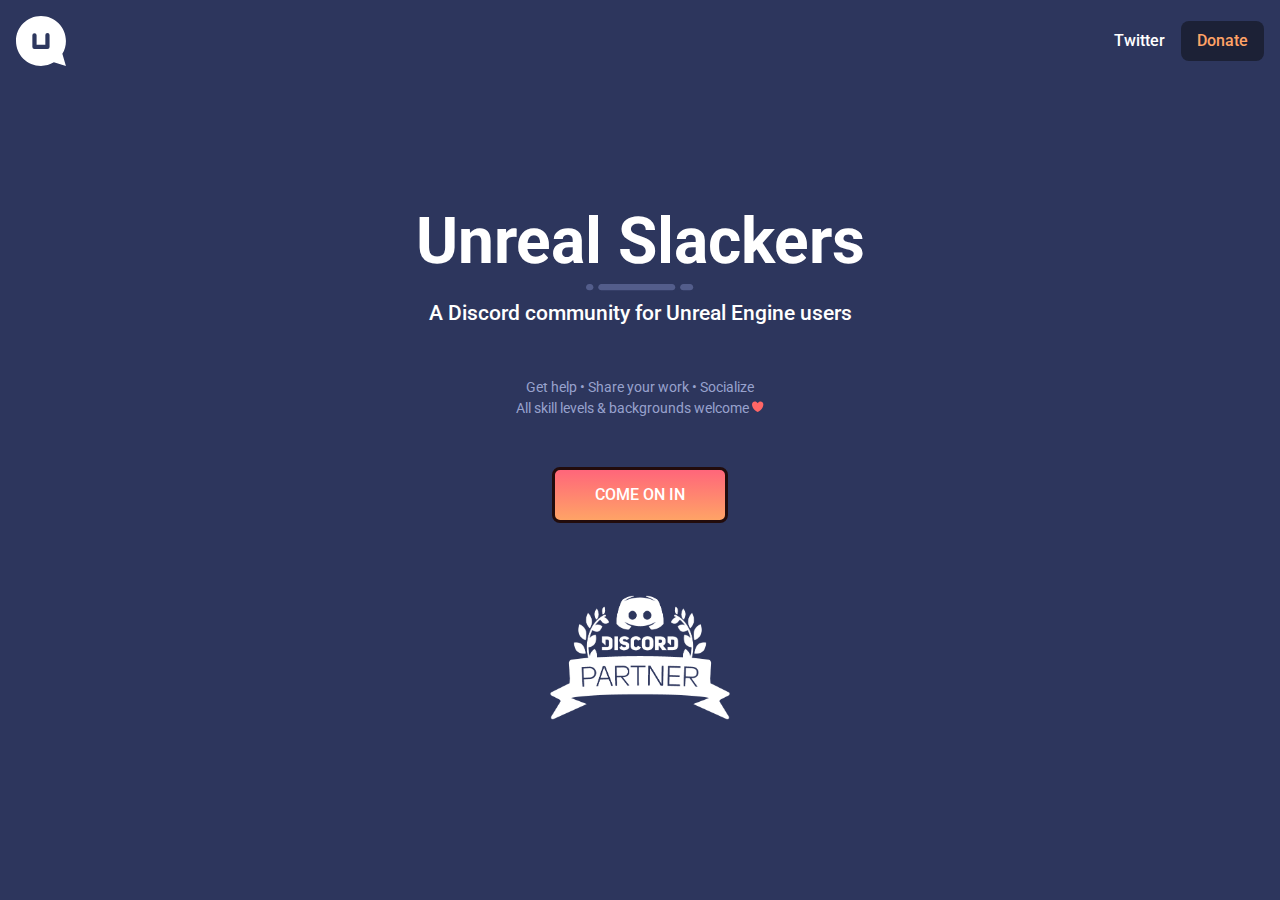
<file: index.html>
<!doctype html>
<html lang="en">
  <head>
    <meta charset="utf-8">
    <meta http-equiv="x-ua-compatible" content="ie=edge">
    <title>Unreal Slackers</title>
    <meta name="description" content="Unreal Slackers is a Discord community where Unreal Engine users come from all over the world to socialize, get help and share their work. All skill levels &amp; backgrounds welcome.">
    <meta name="viewport" content="width=device-width, initial-scale=1">
    <link href="https://fonts.googleapis.com/css?family=Roboto:400,500,700" rel="stylesheet">
    <link rel="stylesheet" href="assets/style.css">
    <link rel="apple-touch-icon" sizes="180x180" href="assets/apple-touch-icon.png">
    <link rel="icon" type="image/png" href="assets/favicon-32x32.png" sizes="32x32">
    <link rel="icon" type="image/png" href="assets/favicon-16x16.png" sizes="16x16">
    <script async src="https://u.polymoon.net/script.js" data-website-id="2df4b089-2627-4f09-bfca-3767bde24512"></script>
  </head>
  <body>
    <!-- Logo & Site Navigation -->
    <header>
      <img class="logo" src="assets/logo.svg" alt="Unreal Slackers logo">
      <nav>
        <a href="https://twitter.com/unrealslackers">Twitter</a>
        <a href="https://ko-fi.com/unrealslackers" class="header-cta" data-umami-event="Donate button">Donate</a>
      </nav>
    </header>

    <!-- Title, Info & CTA -->
    <main>
      <section class="title">
        <h1>Unreal Slackers</h1>
        <img class="bubbles" src="assets/bubbles.svg" alt="Decorative separator">
        <h2>A Discord community for Unreal Engine users</h2>
      </section>
      <p class="info">
        Get help • Share your work • Socialize<br>
        All skill levels &amp; backgrounds welcome <img class="heart" src="assets/heart.svg" alt="Heart">
      </p>
      <a href="https://discord.gg/unreal-slackers" class="cta" data-umami-event="Discord button">Come on in</a>
    </main>

    <footer><img class="partner" src="assets/partner-badge.png" alt="Discord Partner badge"></footer>
  </body>
</html>
</file>
<file: assets/style.css>
/* * * * * * * * * * * * * * * * * * * * * * * * * * * * * * * * * * * * * * *
Color Palette

Nightshade - hsl(228, 35%, 27%)
Nightlight - hsl(228, 35%, 70%)
Laser - hsl(352, 100%, 70%)
Mango - hsl(24, 100%, 70%)
Darko - hsl(0, 49%, 9%)
* * * * * * * * * * * * * * * * * * * * * * * * * * * * * * * * * * * * * * */

*,
::before,
::after {
  background-repeat: no-repeat;
  box-sizing: inherit;
}

::before,
::after {
  text-decoration: inherit;
  vertical-align: inherit;
}

:root {
  box-sizing: border-box;
  cursor: default;
  font: 16px/1.5 'Roboto', sans-serif;
  text-rendering: optimizeLegibility;
  -ms-text-size-adjust: 100%;
  -webkit-text-size-adjust: 100%;
}

body {
  margin: 0 auto;
  padding: 0 1rem;
  max-width: 84rem;
  background-color: hsl(228, 35%, 27%);
  color: white;
}

img {
  max-width: 100%;
  height: auto;
  border: 0;
}

header {
  display: flex;
  align-items: center;
  padding: 1rem 0;
}

header nav {
  display: flex;
}

header nav a {
  padding: 0.5rem 1rem;
  font-weight: 500;
  text-decoration: none;
  color: white;
  transition: color 200ms ease;
}

header nav a:hover {
  color: hsl(352, 100%, 70%);
}

header nav a.header-cta {
  background-color: hsl(228, 32%, 16%);
  color: hsl(24, 100%, 70%);
  border-radius: 8px;
}

header nav a.header-cta:hover {
  color: hsl(352, 100%, 70%);
}

main, footer {
  text-align: center;
}

section.title {
  margin-top: 5rem;
}

h1 {
  margin: 0;
  font-size: 3rem;
  line-height: 1;
}

h2 {
  margin: 0;
  font-size: 1.3rem;
  font-weight: 500;
}

@media screen and (min-width: 30rem) {
  section.title {
    margin-top: 8rem;
  }

  h1 {
    font-size: 4rem;
  }
}

p.info {
  margin: 3rem 0;
  font-size: 0.875rem;
  color: hsl(228, 35%, 70%);
}

a.cta {
  margin-bottom: 4rem;
  padding: 0.8rem 2.5rem;
  border-radius: 8px;
  border: 3px solid hsl(0, 49%, 9%);
  cursor: pointer;
  display: inline-block;
  /*font: 1rem/1.5 'Roboto', sans-serif;*/
  font-weight: 500;
  text-transform: uppercase;
  text-decoration: none;
  background: linear-gradient(to bottom, hsl(352, 100%, 70%), hsl(24, 100%, 70%));
  color: white;
  transition: color 200ms ease;
  position: relative;
  z-index: 100;
}

a.cta:hover {
  color: hsl(352, 100%, 70%);
}

a.cta:before {
  content: '';
  border-radius: 5px;
  background: white;
  display: block;
  height: 100%;
  width: 100%;
  position: absolute;
  top: 0;
  left: 0;
  opacity: 0;
  z-index: -100;
  transition: opacity 200ms ease;
}

a.cta:hover:before {
  opacity: 1;
}

img.logo {
  margin-right: auto;
  width: 50px;
  height: 50px;
}

img.bubbles {
  width: 108px;
  height: 7px;
}

img.heart {
  width: 12px;
  height: 12px;
}

img.partner {
  max-width: 200px;
  /*margin-top: 4rem;*/
}
</file>
